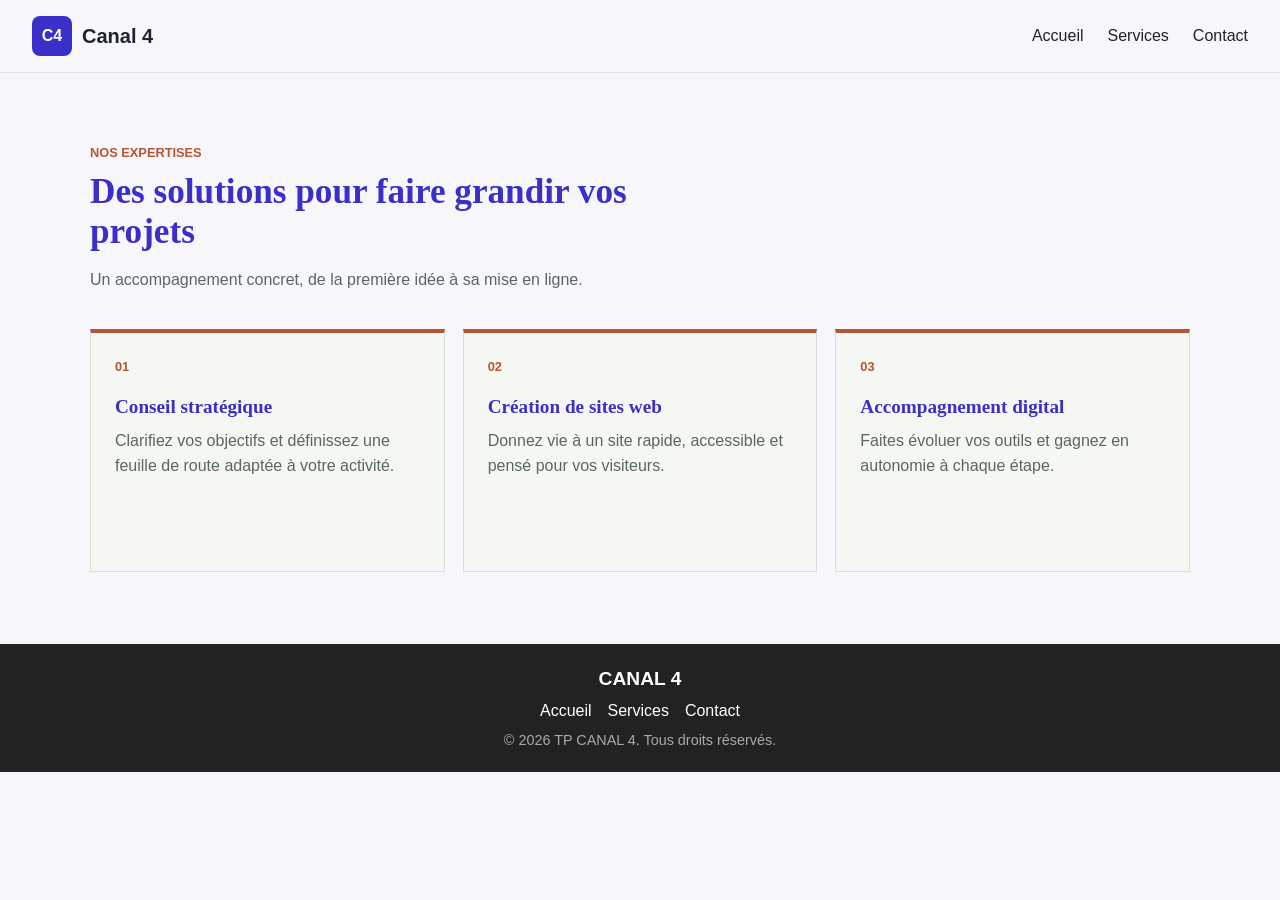
<file: index.html>
<!DOCTYPE html>
<html lang="fr">
<head>
  <meta charset="UTF-8">
  <meta name="viewport" content="width=device-width, initial-scale=1.0">
  <title>CANAL 4</title>
  <link rel="stylesheet" href="style.css">
</head>
<body>
  <header class="site-header">
  <a href="#" class="site-header__brand">
    <span class="site-header__logo" aria-hidden="true">C4</span>
    <span class="site-header__name">Canal 4</span>
  </a>

  <nav class="site-nav" aria-label="Navigation principale">
    <ul class="site-nav__list">
      <li><a class="site-nav__link" href="#accueil">Accueil</a></li>
      <li><a class="site-nav__link" href="#services">Services</a></li>
      <li><a class="site-nav__link" href="#contact">Contact</a></li>
    </ul>
  </nav>
</header>
  <main>
    <section id="services" class="services" aria-labelledby="services-title">
      <div class="services__intro">
        <p class="services__eyebrow">Nos expertises</p>
        <h1 id="services-title">Des solutions pour faire grandir vos projets</h1>
        <p>Un accompagnement concret, de la première idée à sa mise en ligne.</p>
      </div>
      <div class="services__grid">
        <article class="service-card">
          <span class="service-card__number" aria-hidden="true">01</span>
          <h2>Conseil stratégique</h2>
          <p>Clarifiez vos objectifs et définissez une feuille de route adaptée à votre activité.</p>
        </article>
        <article class="service-card">
          <span class="service-card__number" aria-hidden="true">02</span>
          <h2>Création de sites web</h2>
          <p>Donnez vie à un site rapide, accessible et pensé pour vos visiteurs.</p>
        </article>
        <article class="service-card">
          <span class="service-card__number" aria-hidden="true">03</span>
          <h2>Accompagnement digital</h2>
          <p>Faites évoluer vos outils et gagnez en autonomie à chaque étape.</p>
        </article>
      </div>
    </section>
  </main>
  <footer class="site-footer">
    <p class="footer-name">CANAL 4</p>
    <nav class="footer-links">
      <a href="#">Accueil</a>
      <a href="#">Services</a>
      <a href="#">Contact</a>
    </nav>
    <p class="footer-copyright">&copy; 2026 TP CANAL 4. Tous droits réservés.</p>
  </footer>
</body>
</html>
</file>
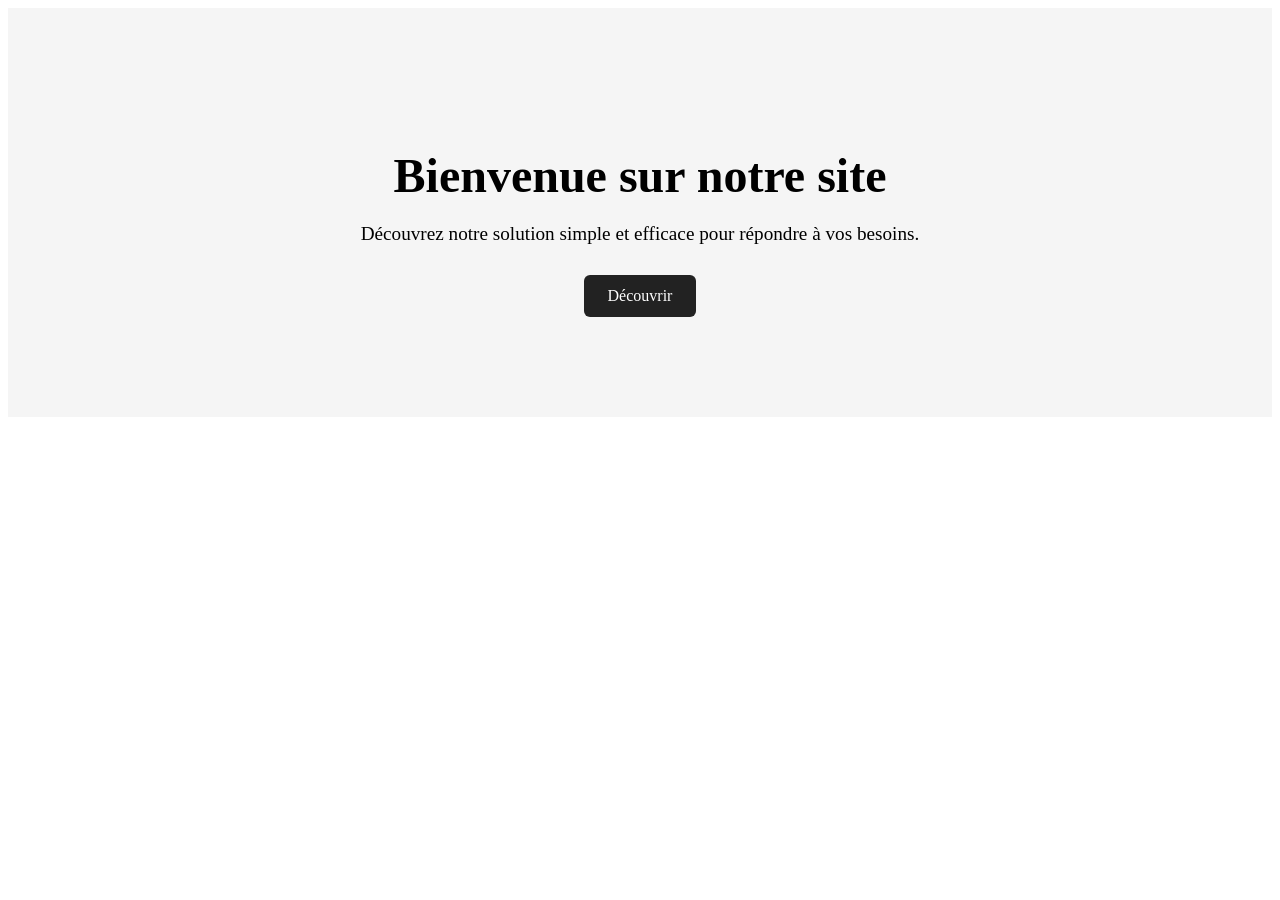
<file: hero.html>
<!DOCTYPE html>
<html lang="en">
<head>
    <meta charset="UTF-8">
    <meta name="viewport" content="width=device-width, initial-scale=1.0">
    <link rel="stylesheet" href="hero.css">
    <title>Canal4</title>
</head>
<body>
    <section class="hero">
  <div class="hero-content">
    <h1>Bienvenue sur notre site</h1>

    <p>
      Découvrez notre solution simple et efficace pour répondre à vos besoins.
    </p>

    <a href="#contact" class="hero-button">Découvrir</a>
  </div>
</section>
</body>
</html>
</file>
<file: style.css>
/* Footer */
.site-footer {
  padding: 24px 16px;
  background-color: #222;
  color: #fff;
  text-align: center;
}

.footer-name {
  margin: 0 0 12px;
  font-weight: bold;
  font-size: 1.2rem;
}

.footer-links {
  display: flex;
  flex-wrap: wrap;
  justify-content: center;
  gap: 16px;
  margin-bottom: 12px;
}

.footer-links a {
  color: #fff;
  text-decoration: none;
}

.footer-links a:hover {
  text-decoration: underline;
}

.footer-copyright {
  margin: 0;
  font-size: 0.9rem;
  color: #aaa;
}

/* ===== Styles généraux ===== */
:root {
  --color-primary: #3b2fc9;
  --color-bg: #f7f7fb;
  --color-text: #1f2333;
}

body {
  margin: 0;
  font-family: "Segoe UI", Roboto, Arial, sans-serif;
  background-color: var(--color-bg);
  color: var(--color-text);
}

h1,
h2,
h3 {
  font-family: Georgia, "Times New Roman", serif;
  color: var(--color-primary);
  line-height: 1.2;
}

h1 {
  font-size: 2.5rem;
}

h2 {
  font-size: 1.75rem;
}
/* ===== Header ===== */
.site-header {
  display: flex;
  justify-content: space-between;
  align-items: center;
  padding: 16px 32px;
  border-bottom: 1px solid #e5e5e5;
}

.site-header__brand {
  display: flex;
  align-items: center;
  gap: 10px;
  text-decoration: none;
  color: inherit;
}

.site-header__logo {
  display: inline-flex;
  align-items: center;
  justify-content: center;
  width: 40px;
  height: 40px;
  border-radius: 8px;
  background: var(--color-primary);
  color: #fff;
  font-weight: 700;
}

.site-header__name {
  font-size: 1.25rem;
  font-weight: 700;
}

.site-nav__list {
  display: flex;
  gap: 24px;
  list-style: none;
  margin: 0;
  padding: 0;
}

.site-nav__link {
  text-decoration: none;
  color: #222;
}

.site-nav__link:hover,
.site-nav__link:focus {
  text-decoration: underline;
}

/* ===== Services ===== */
.services {
  max-width: 1100px;
  margin: 0 auto;
  padding: 72px 24px;
  color: #20312d;
  font-family: "Trebuchet MS", sans-serif;
}

.services__intro {
  max-width: 650px;
  margin-bottom: 36px;
}

.services__eyebrow {
  margin: 0 0 12px;
  color: #b45536;
  font-size: 0.8rem;
  font-weight: 700;
  text-transform: uppercase;
}

.services__intro h1 {
  margin: 0 0 14px;
  font-size: 2.2rem;
  line-height: 1.15;
}

.services__intro > p:last-child {
  margin: 0;
  color: #596762;
  line-height: 1.6;
}

.services__grid {
  display: grid;
  grid-template-columns: repeat(3, minmax(0, 1fr));
  gap: 18px;
}

.service-card {
  min-height: 190px;
  padding: 24px;
  border: 1px solid #d8dfd8;
  border-top: 4px solid #b45536;
  background: #f5f7f2;
}

.service-card__number {
  color: #b45536;
  font-size: 0.8rem;
  font-weight: 700;
}

.service-card h2 {
  margin: 20px 0 10px;
  font-size: 1.2rem;
}

.service-card p {
  margin: 0;
  color: #596762;
  line-height: 1.6;
}

/* ===== Responsive ===== */
@media (max-width: 700px) {
  .site-header {
    padding: 16px 20px;
  }

  .site-nav__list {
    gap: 12px;
  }

  .services {
    max-width: 100%;
    padding: 48px 20px;
  }

  .services__intro h1 {
    font-size: 1.8rem;
  }

  .services__grid {
    grid-template-columns: 1fr;
  }
}

/* ===== Petit écran ===== */
@media (max-width: 480px) {
  .site-header {
    flex-direction: column;
    align-items: flex-start;
    gap: 16px;
  }

  .site-nav__list {
    flex-direction: column;
    gap: 8px;
  }

  .services {
    padding: 36px 16px;
  }

  .services__intro h1 {
    font-size: 1.6rem;
  }
}
}
</file>
<file: hero.css>
.hero {
  padding: 100px 20px;
  text-align: center;
  background-color: #f5f5f5;
}

.hero-content {
  max-width: 800px;
  margin: 0 auto;
}

.hero h1 {
  font-size: 3rem;
  margin-bottom: 20px;
}

.hero p {
  font-size: 1.2rem;
  margin-bottom: 30px;
}

.hero-button {
  display: inline-block;
  padding: 12px 24px;
  text-decoration: none;
  background-color: #222;
  color: white;
  border-radius: 6px;
}
</file>
